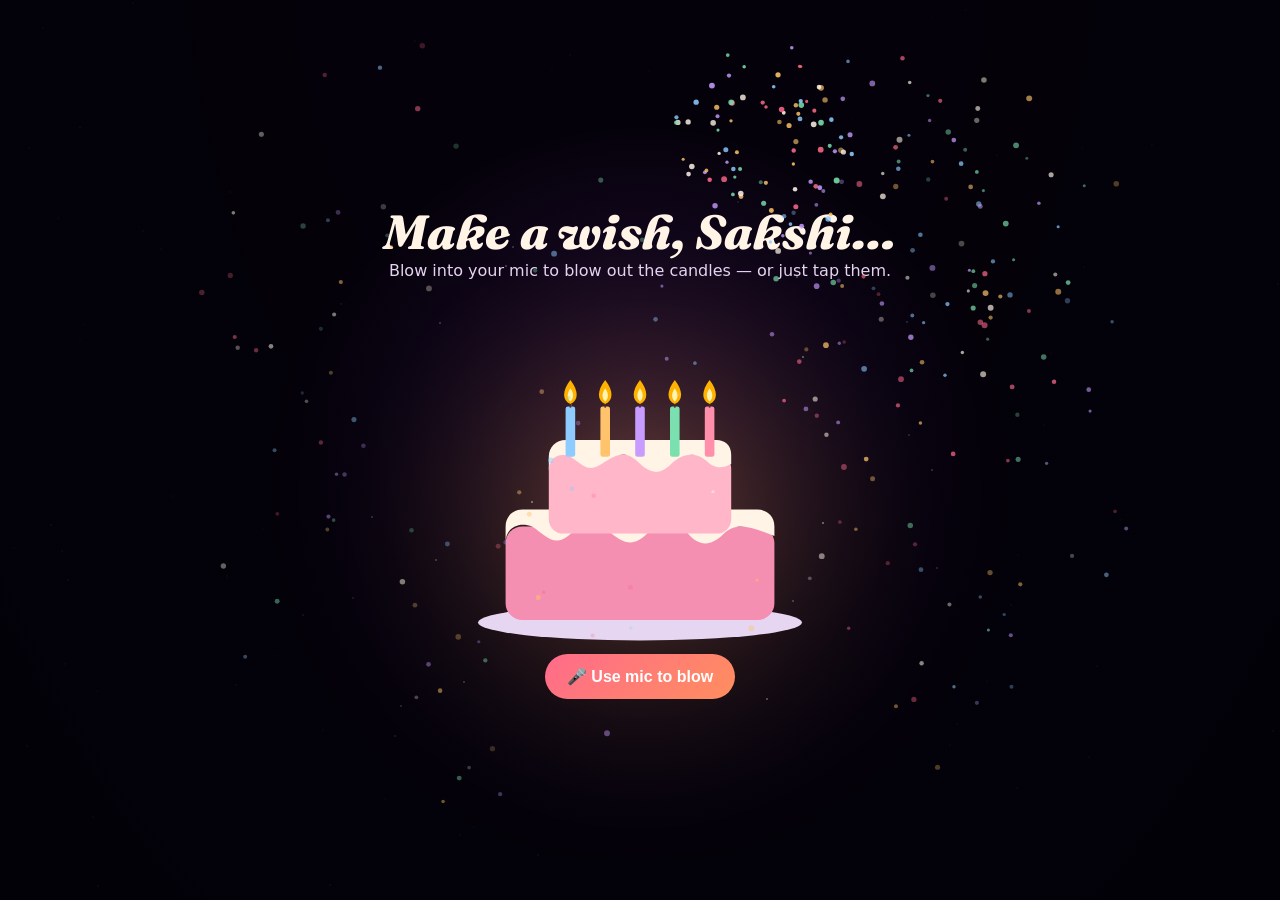
<file: index.html>
<!DOCTYPE html>
<html lang="en">
<head>
<meta charset="UTF-8">
<meta name="viewport" content="width=device-width, initial-scale=1, viewport-fit=cover">
<title>Happy Birthday Sakshi ✨</title>
<link href="https://fonts.googleapis.com/css2?family=Caveat:wght@600&family=Fraunces:ital,wght@1,600;1,800&display=swap" rel="stylesheet">
<style>
:root{--rose:#ff6b8b;--gold:#ffc46b;--cream:#fff4e6;color-scheme:dark}
*{box-sizing:border-box}
html{scroll-behavior:smooth}
body{margin:0;min-height:100vh;color:var(--cream);font-family:system-ui,-apple-system,"Segoe UI",sans-serif;background:radial-gradient(ellipse at 50% -10%,#3d1654,#14081f 55%,#0b0414) fixed;overflow-x:hidden}
[hidden]{display:none!important}
.serif{font-family:"Fraunces",Georgia,serif;font-style:italic}
#fx{position:fixed;inset:0;width:100%;height:100%;pointer-events:none;z-index:90}
#stars{position:fixed;inset:0;pointer-events:none}
#stars i{position:absolute;width:2px;height:2px;border-radius:50%;background:#fff;animation:tw 3s ease-in-out infinite}
@keyframes tw{50%{opacity:.15;transform:scale(.5)}}
section,main{position:relative;z-index:1}
.eyebrow{letter-spacing:.35em;text-transform:uppercase;font-size:.72rem;color:var(--rose)}
.btn{padding:13px 22px;border:0;border-radius:99px;background:linear-gradient(135deg,var(--rose),#ff8e5e);color:#fff;font-weight:700;font-size:1rem;cursor:pointer;transition:transform .2s}
.btn:hover{transform:translateY(-2px) scale(1.03)}
.btn.ghost{background:rgba(255,255,255,.1);border:1px solid rgba(255,255,255,.2)}

/* lock */
#lock{min-height:100vh;display:flex;flex-direction:column;align-items:center;justify-content:center;text-align:center;padding:24px;gap:18px}
.moon{font-size:4rem;animation:bob 4s ease-in-out infinite;filter:drop-shadow(0 0 24px #ffe9a8)}
@keyframes bob{50%{transform:translateY(-10px) rotate(-6deg)}}
#lock h1{font:italic 800 clamp(2rem,7vw,3.6rem)/1.1 Fraunces,Georgia,serif;margin:0}
#lock p{margin:0;color:#cdb9dd;max-width:420px}
.count{display:flex;gap:10px}
.count div{width:72px;padding:12px 0;border-radius:16px;background:rgba(255,255,255,.07);border:1px solid rgba(255,255,255,.1)}
.count b{display:block;font:700 1.9rem Fraunces,serif}
.count small{font-size:.62rem;letter-spacing:.2em;text-transform:uppercase;opacity:.6}
.pill{display:flex;gap:8px;width:min(92vw,400px)}
.pill input{flex:1;min-width:0;padding:13px 18px;border-radius:99px;border:1px solid rgba(255,255,255,.18);background:rgba(255,255,255,.08);color:#fff;font-size:1rem;outline:none}
.pill input{color:#fff!important;-webkit-text-fill-color:#fff;caret-color:#fff;color-scheme:dark;background:#2a1840;font-family:system-ui,sans-serif}
.pill input:-webkit-autofill,.pill input:-webkit-autofill:focus{-webkit-text-fill-color:#fff!important;caret-color:#fff;transition:background-color 99999s;box-shadow:0 0 0 100px #2a1840 inset}
.shake{animation:shake .4s}
@keyframes shake{25%{transform:translateX(-8px)}75%{transform:translateX(8px)}}
#msg{min-height:1.2em;font-size:.9rem;color:#ffb3c4}

/* cake */
#cake{min-height:100vh;display:flex;flex-direction:column;align-items:center;justify-content:center;text-align:center;padding:24px;gap:10px;overflow:hidden}
#cake .shade{position:absolute;inset:0;background:radial-gradient(circle at 50% 55%,rgba(0,0,0,0) 0,rgba(3,1,8,.96) 46%);transition:opacity 1.8s;pointer-events:none;z-index:2}
body.lit #cake .shade{opacity:0}
#cake>*:not(.shade){position:relative;z-index:3}
#cake .glow{position:absolute;z-index:1;width:min(120vw,700px);aspect-ratio:1;top:50%;left:50%;transform:translate(-50%,-38%);background:radial-gradient(circle,rgba(255,170,70,.35),transparent 60%);animation:glow 1.6s ease-in-out infinite alternate;transition:opacity 1s}
body.lit #cake .glow{opacity:0}
@keyframes glow{to{opacity:.7;transform:translate(-50%,-38%) scale(1.06)}}
#cake h2{font:italic 800 clamp(1.8rem,6vw,3rem) Fraunces,Georgia,serif;margin:0}
#cake p{margin:0;color:#e5d3f0}
#cakeSvg{width:min(80vw,360px);cursor:pointer;overflow:visible;margin-top:6px}
.fl,.fi{transform-box:fill-box;transform-origin:50% 100%}
.fl{transition:transform .08s}
.fi{animation:flick .35s ease-in-out infinite alternate}
@keyframes flick{from{transform:scaleY(.88) rotate(-3deg)}to{transform:scaleY(1.1) rotate(3deg)}}
.fl.out{opacity:0;transform:scale(.1)!important;transition:all .5s}
.smoke{fill:#d8cce6;opacity:0;transform-box:fill-box;transform-origin:center;animation:smoke 2.2s ease-out forwards}
@keyframes smoke{10%{opacity:.7}to{opacity:0;transform:translate(8px,-70px) scale(4)}}

/* story */
.hero{min-height:100vh;display:flex;flex-direction:column;align-items:center;justify-content:center;text-align:center;padding:40px 20px;gap:14px}
.hero h1{margin:0;font:italic 600 clamp(1.4rem,5vw,2.2rem) Fraunces,serif;color:var(--gold)}
.hero h2{margin:0;font:italic 800 clamp(3.4rem,17vw,9rem)/1 Fraunces,serif;cursor:pointer;background:linear-gradient(120deg,#ff8fab,#ffc46b,#c79bff,#ff8fab);background-size:300% 100%;-webkit-background-clip:text;background-clip:text;color:transparent;animation:sheen 6s linear infinite}
@keyframes sheen{to{background-position:300% 0}}
.hero h2 span{display:inline-block;opacity:0;transform:translateY(40px) rotate(8deg);animation:pop .7s cubic-bezier(.2,1.6,.4,1) forwards;animation-delay:calc(var(--i)*90ms + .2s)}
@keyframes pop{to{opacity:1;transform:none}}
.hero p{max-width:480px;color:#d8c5e6;margin:0;line-height:1.6}
.row{display:flex;gap:12px;flex-wrap:wrap;justify-content:center;margin-top:8px}
.scrollcue{margin-top:24px;font-size:.8rem;letter-spacing:.2em;color:#a994bb;animation:bob 2s infinite}
.block{padding:70px 20px;text-align:center}
.block h3{font:italic 800 clamp(1.7rem,5vw,2.6rem) Fraunces,serif;margin:8px 0 6px}
.block .sub{color:#b9a5cb;margin:0 0 30px}
.rv{opacity:0;transform:translateY(30px);transition:all .9s}
.rv.in{opacity:1;transform:none}

/* polaroids */
#poly{position:relative;max-width:1000px;margin:0 auto}
.pol{position:absolute;left:0;top:0;width:var(--pw);background:#fff8ee;padding:10px 10px 0;border-radius:3px;box-shadow:0 14px 30px rgba(0,0,0,.55);cursor:grab;user-select:none;-webkit-user-select:none;touch-action:pan-y;margin:0}
.pol:active{cursor:grabbing}
.ph{height:calc(var(--pw)*1.05);overflow:hidden;background:#cfd3de;position:relative}
.pol img{width:100%;height:100%;object-fit:cover;display:block;pointer-events:none;filter:blur(12px) grayscale(1) brightness(.45)}
.pol.dev img{filter:none;transition:filter 2.4s ease}
.ph::after{content:"tap to develop";position:absolute;inset:0;display:flex;align-items:center;justify-content:center;font:600 1.3rem Caveat,cursive;color:#fff;text-shadow:0 2px 8px #000}
.pol.dev .ph::after{display:none}
.pol figcaption{font:600 1.15rem/1.15 Caveat,"Segoe Print",cursive;color:#3b2a2a;padding:8px 4px 12px;min-height:3.4em;display:flex;align-items:center;justify-content:center;opacity:0;transition:opacity 1.6s .8s}
.pol.dev figcaption{opacity:1}

/* letter */
.env{position:relative;width:min(80vw,300px);height:190px;margin:0 auto;cursor:pointer;transition:opacity .6s .5s,transform .6s .5s}
.env .back{position:absolute;inset:0;background:#e6c288;border-radius:10px;box-shadow:0 14px 30px rgba(0,0,0,.5)}
.env .front{position:absolute;inset:0;background:#f8e2b8;border-radius:10px;clip-path:polygon(0 0,50% 52%,100% 0,100% 100%,0 100%)}
.env .flap{position:absolute;left:0;right:0;top:0;height:100px;background:#e9c88f;clip-path:polygon(0 0,100% 0,50% 100%);transform-origin:top;transition:transform .6s}
.env .seal{position:absolute;left:50%;top:78px;transform:translateX(-50%);font-size:2rem;animation:beat 1.2s infinite;z-index:3}
@keyframes beat{50%{transform:translateX(-50%) scale(1.25)}}
.env.open{opacity:0;transform:translateY(20px);pointer-events:none}
.env.open .flap{transform:rotateX(180deg)}
.env.open .seal{display:none}
.paper{max-width:560px;margin:0 auto;max-height:0;overflow:hidden;opacity:0;padding:0 30px;background:#fff4e6 repeating-linear-gradient(transparent 0 37px,#f0dcc0 37px 38px);color:#3b2a2a;border-radius:6px;text-align:left;font:600 1.45rem/38px Caveat,"Segoe Print",cursive;white-space:pre-wrap;box-shadow:0 20px 50px rgba(0,0,0,.5);transition:max-height 1.2s,opacity .8s,padding .8s}
.paper.show{max-height:900px;opacity:1;padding:20px 30px}
.paper.typing::after{content:"▍";animation:blink .7s infinite}
@keyframes blink{50%{opacity:0}}

/* scratch */
.scratch{position:relative;width:min(88vw,340px);height:170px;margin:0 auto;border-radius:18px;overflow:hidden;box-shadow:0 14px 40px rgba(255,107,139,.3)}
.reward{position:absolute;inset:0;display:flex;align-items:center;justify-content:center;text-align:center;padding:18px;background:linear-gradient(135deg,#ffd29a,#ff8fab);color:#3b1030;font:italic 800 1.3rem/1.3 Fraunces,serif}
.reward{white-space:pre-line;border:3px dashed rgba(59,16,48,.45);border-radius:18px;margin:8px;font-size:1.1rem}
.scratch canvas{position:absolute;inset:0;touch-action:none;cursor:crosshair;transition:opacity 1s}
footer{padding:50px 20px 70px;text-align:center;color:#a994bb}
footer button{background:none;border:0;font-size:2.4rem;cursor:pointer;animation:beat2 1.3s infinite}
@keyframes beat2{50%{transform:scale(1.2)}}
.balloon{position:fixed;bottom:-80px;z-index:80;pointer-events:none;animation:up linear forwards}
@keyframes up{to{transform:translate(var(--dx),-115vh) rotate(var(--rt))}}
#mute{position:fixed;right:16px;bottom:16px;z-index:95;width:46px;height:46px;border-radius:50%;border:1px solid rgba(255,255,255,.25);background:rgba(20,8,31,.7);color:#fff;font-size:1.3rem;cursor:pointer;backdrop-filter:blur(6px)}
@media(prefers-reduced-motion:reduce){*{animation-duration:.01ms!important;animation-iteration-count:1!important}}
</style>
</head>
<body>
<canvas id="fx"></canvas>
<audio id="bg" src="song.mp3" loop preload="auto"></audio>
<button id="mute" hidden aria-label="Toggle music">🔊</button>
<div id="stars"></div>

<!-- 1. LOCK -->
<section id="lock">
  <div class="moon">🌙</div>
  <div class="eyebrow">A surprise is sleeping here</div>
  <h1>Not yet… but almost ✨</h1>
  <p>Wait for midnight and it wakes up on its own. Or whisper the secret word.</p>
  <div class="count">
    <div><b id="cd">0</b><small>days</small></div><div><b id="ch">0</b><small>hrs</small></div>
    <div><b id="cm">0</b><small>min</small></div><div><b id="cs">0</b><small>sec</small></div>
  </div>
  <div class="pill" id="pill"><input id="code" placeholder="Secret word" autocomplete="off"><button class="btn" id="go">Open</button></div>
  <div id="msg"></div>
</section>

<!-- 2. CAKE -->
<section id="cake" hidden>
  <div class="glow"></div><div class="shade"></div>
  <div id="wish">
    <h2>Make a wish, <span id="n1"></span>…</h2>
    <p>Blow into your mic to blow out the candles — or just tap them.</p>
  </div>
  <svg id="cakeSvg" viewBox="0 0 300 290" aria-label="Birthday cake">
    <ellipse cx="150" cy="272" rx="135" ry="15" fill="#e6d6f1"/>
    <rect x="38" y="192" width="224" height="78" rx="14" fill="#f48fb1"/>
    <path d="M38 206c0-14 12-18 22-14 10 6 18 18 30 8s22-14 34-4 20 14 32 2 24-12 34 0 20 10 30 0 22-6 42 2v-8c0-10-8-14-14-14H52c-8 0-14 6-14 14z" fill="#fff4e6"/>
    <rect x="74" y="132" width="152" height="66" rx="12" fill="#ffb6c8"/>
    <path d="M74 146c0-12 10-16 18-12 10 6 14 14 26 6s20-12 30-2 18 12 28 2 22-10 30-2 16 4 20 2v-8c0-8-6-12-12-12H88c-8 0-14 6-14 14z" fill="#fff4e6"/>
    <g id="sprk"></g><g id="cand"></g>
  </svg>
  <button class="btn" id="micBtn">🎤 Use mic to blow</button>
</section>

<!-- 3. STORY -->
<main id="story" hidden>
  <header class="hero">
    <h1>Happy Birthday</h1>
    <h2 id="name" title="tap me"></h2>
    <p>A little celebration for the sweetest smile, the warmest heart and the cutest soul. Scroll down — there’s more hiding in here.</p>
    <div class="row"><button class="btn" id="song">🎵 Play the birthday song</button><button class="btn ghost" id="fw">🎆 Fireworks</button></div>
    <div class="scrollcue">SCROLL ↓</div>
  </header>

  <section class="block rv">
    <div class="eyebrow">Our memories</div>
    <h3>Tap to develop. Drag to rearrange.</h3>
    <p class="sub">Every photo is still blurry — bring them back to life.</p>
    <div id="poly"></div>
  </section>

  <section class="block rv">
    <div class="eyebrow">Just for you</div>
    <h3>You’ve got mail 💌</h3>
    <p class="sub">Tap the envelope.</p>
    <div class="env" id="env"><div class="back"></div><div class="front"></div><div class="flap"></div><div class="seal">❤️</div></div>
    <div class="paper" id="paper"></div>
  </section>

  <section class="block rv">
    <div class="eyebrow">One last thing</div>
    <h3>A gift, hidden under silver</h3>
    <p class="sub">Scratch it with your finger.</p>
    <div class="scratch"><div class="reward" id="reward"></div><canvas id="sc" width="340" height="170"></canvas></div>
  </section>

  <footer><button id="heart" aria-label="more magic">💖</button><p>Made with love, only for <span id="n2"></span>.</p></footer>
</main>

<script>
/* ====== EDIT ME ====== */
const CFG = {
  name: 'Sakshi',
  from: 'Vasu',
  unlock: '2026-10-30T00:00:00',   // local time of whoever opens it
  code: 'loveyou3018',
  photos: [
    ['smile.jpg',    'that laugh. my favourite sound.'],
    ['WOAH.jpg',     'any table is the best table with you'],
    ['deep hug.jpg', 'the way you hug me feels like home'],
    ['AXAA.jpg',     'the smile that fixes my whole day'],
    ['3 BESTIES.jpg','peace, love & a tiny bit of chaos'],
    ['brr.jpg',      'my favourite place to stand: next to you'],
    ['BOOP.jpg',     'caught you being cute by the lake', 'contain'],
    ['cutie.jpg',    'a little chaos, a lot of love'],
    ['moment.jpg',   'even rain looks good with you'],
    ['uff.jpg',      'uff. this one’s just for us']
  ],
  letter: `Dear ${'Sakshi'},

Happy birthday, my favourite person.
You turn ordinary days into the ones
I remember: a laugh, a hug, a little chaos.

Thank you for being my home, my peace
and my favourite person to be silly with.

This year felt like a roller coaster,
with its highs, its drops and its loops,
but you made every part of it worth riding.
I wish I could hug you in person today,
so until then, this page is my hug.

Always yours,
`,
  gift: '🎟️ COUPON\nOne video date, fully planned by me.\nYou pick the food, the movie and the games.\nValid whenever you want, no expiry.'
};
/* ===================== */

const $ = s => document.querySelector(s), rnd = (a,b) => a + Math.random()*(b-a);
$('#n1').textContent = $('#n2').textContent = CFG.name;
for (let i=0;i<90;i++){const s=document.createElement('i');s.style.cssText=`left:${rnd(0,100)}vw;top:${rnd(0,100)}vh;animation-delay:${rnd(0,3)}s;opacity:${rnd(.3,1)}`;$('#stars').appendChild(s)}

/* ---- particles ---- */
const cv=$('#fx'),cx=cv.getContext('2d');let P=[],running=false;
const fit=()=>{cv.width=innerWidth;cv.height=innerHeight};fit();addEventListener('resize',fit);
const COL=['#ff6b8b','#ffc46b','#8ecbff','#c79bff','#7be0b0','#fff4e6'];
function burst(x,y,n=60,spark=false){
  for(let i=0;i<n;i++){const a=rnd(0,6.283),v=spark?rnd(2,7):rnd(3,10);
    P.push({x,y,vx:Math.cos(a)*v,vy:Math.sin(a)*v-(spark?0:4),g:spark?.05:.22,l:1,d:spark?rnd(.008,.014):rnd(.006,.012),r:spark?rnd(1.5,3):rnd(4,8),c:COL[i%COL.length],rot:rnd(0,6),vr:rnd(-.3,.3),s:spark})}
  if(!running){running=true;requestAnimationFrame(loop)}
}
function loop(){
  cx.clearRect(0,0,cv.width,cv.height);P=P.filter(p=>p.l>0&&p.y<cv.height+30);
  for(const p of P){p.vx*=.985;p.vy+=p.g;p.x+=p.vx;p.y+=p.vy;p.l-=p.d;p.rot+=p.vr;cx.globalAlpha=Math.max(p.l,0);cx.fillStyle=p.c;
    if(p.s){cx.beginPath();cx.arc(p.x,p.y,p.r,0,6.283);cx.fill()}
    else{cx.save();cx.translate(p.x,p.y);cx.rotate(p.rot);cx.fillRect(-p.r,-p.r/2,p.r*2,p.r);cx.restore()}}
  cx.globalAlpha=1;
  if(P.length)requestAnimationFrame(loop);else{running=false;cx.clearRect(0,0,cv.width,cv.height)}
}
const fireworks=(n=6)=>{for(let i=0;i<n;i++)setTimeout(()=>burst(rnd(.12,.88)*innerWidth,rnd(.1,.5)*innerHeight,80,true),i*350)};
function balloons(n=14){for(let i=0;i<n;i++){const b=document.createElement('div');b.className='balloon';b.textContent='🎈';
  b.style.cssText=`left:${rnd(2,92)}vw;font-size:${rnd(2,3.6)}rem;animation-duration:${rnd(6,10)}s;animation-delay:${rnd(0,2.5)}s;--dx:${rnd(-60,60)}px;--rt:${rnd(-20,20)}deg`;
  b.addEventListener('animationend',()=>b.remove());document.body.appendChild(b)}}

/* ---- birthday tune (Web Audio) ---- */
function tune(){
  const AC=window.AudioContext||window.webkitAudioContext;if(!AC)return;const c=new AC();
  const F={C:261.63,D:293.66,E:329.63,F:349.23,G:392,A:440,B:493.88,C2:523.25,D2:587.33,E2:659.25,F2:698.46,G2:783.99};
  const S=[['G',.75],['G',.25],['A',1],['G',1],['C2',1],['B',2],['G',.75],['G',.25],['A',1],['G',1],['D2',1],['C2',2],
    ['G',.75],['G',.25],['G2',1],['E2',1],['C2',1],['B',1],['A',1],['F2',.75],['F2',.25],['E2',1],['C2',1],['D2',1],['C2',2.5]];
  let t=c.currentTime+.05;const beat=.42;
  for(const [n,b] of S){const o=c.createOscillator(),g=c.createGain();o.type='triangle';o.frequency.value=F[n];
    o.connect(g);g.connect(c.destination);g.gain.setValueAtTime(.0001,t);g.gain.exponentialRampToValueAtTime(.18,t+.03);
    g.gain.exponentialRampToValueAtTime(.0001,t+b*beat*.95);o.start(t);o.stop(t+b*beat);t+=b*beat}
  setTimeout(()=>c.close(),(t-c.currentTime)*1000+400);
}

/* ---- background music ---- */
const bg=$('#bg');bg.volume=.5;
function startBg(){bg.play().catch(()=>{});$('#mute').hidden=false}
$('#mute').onclick=()=>{bg.muted=!bg.muted;$('#mute').textContent=bg.muted?'🔇':'🔊'};

/* ---- stage 1: lock ---- */
const T=new Date(CFG.unlock);let stage='lock';
function toCake(){
  if(stage!=='lock')return;stage='cake';
  $('#lock').hidden=true;$('#cake').hidden=false;scrollTo(0,0);fireworks(4);
}
function tick(){
  const d=T-new Date();if(d<=0){toCake();return}
  const s=Math.floor(d/1000);
  $('#cd').textContent=Math.floor(s/86400);$('#ch').textContent=Math.floor(s%86400/3600);
  $('#cm').textContent=Math.floor(s%3600/60);$('#cs').textContent=s%60;
}
setInterval(tick,250);tick();
if(location.search.includes('open'))toCake();
function tryCode(){
  const norm=s=>s.toLowerCase().replace(/[^a-z0-9]/g,'');
  if(norm($('#code').value)===norm(CFG.code))return toCake();
  $('#msg').textContent='Hmm, that’s not it. Think of what you mean to me 😉';
  const p=$('#pill');p.classList.remove('shake');void p.offsetWidth;p.classList.add('shake');
}
$('#go').addEventListener('click',()=>{tryCode()});
$('#code').addEventListener('keydown',e=>{if(e.key==='Enter')tryCode()});

/* ---- stage 2: cake ---- */
const cand=$('#cand'),NS='http://www.w3.org/2000/svg';
[92,121,150,179,208].forEach((x,i)=>{
  cand.insertAdjacentHTML('beforeend',`<rect x="${x-4}" y="92" width="8" height="42" rx="2" fill="${['#8ecbff','#ffc46b','#c79bff','#7be0b0','#ff8fab'][i]}"/>
  <rect x="${x-.7}" y="84" width="1.4" height="9" fill="#4a2a2a"/>
  <g transform="translate(${x},86)"><g class="fl"><g class="fi"><path d="M0-16C7-7 7 1 0 4-7 1-7-7 0-16z" fill="#ffb300"/><path d="M0-9C3-5 3-1 0 2-3-1-3-5 0-9z" fill="#fff3b0"/></g></g></g>`);
});
const flames=[...document.querySelectorAll('.fl')];let out=false,mic=null;
const lean=lv=>flames.forEach((f,i)=>f.style.transform=`skewX(${lv*(18+i*3)}deg) scaleY(${1-lv*.35})`);
function blowOut(){
  if(out)return;out=true;mic&&mic.stop();
  flames.forEach(f=>f.classList.add('out'));
  [92,121,150,179,208].forEach((x,i)=>{for(let k=0;k<2;k++){const c=document.createElementNS(NS,'circle');c.setAttribute('cx',x);c.setAttribute('cy',80);c.setAttribute('r',3);c.setAttribute('class','smoke');c.style.animationDelay=(k*.5+i*.05)+'s';$('#sprk').appendChild(c)}});
  $('#wish').innerHTML='<h2>Wish made. ✨</h2><p>Now… turn the lights on.</p>';
  $('#micBtn').hidden=true;
  setTimeout(()=>{document.body.classList.add('lit');burst(innerWidth/2,innerHeight*.45,120);balloons();startBg()},1000);
  setTimeout(openStory,3600);
}
$('#cakeSvg').onclick=blowOut;
$('#micBtn').onclick=async()=>{
  try{
    const s=await navigator.mediaDevices.getUserMedia({audio:true}),c=new (window.AudioContext||window.webkitAudioContext)(),a=c.createAnalyser();
    a.fftSize=1024;c.createMediaStreamSource(s).connect(a);const buf=new Float32Array(a.fftSize);
    let acc=0,last=performance.now(),alive=true;
    mic={stop(){alive=false;s.getTracks().forEach(t=>t.stop());c.close()}};
    $('#micBtn').textContent='🎤 Listening… blow!';
    (function f(now){if(!alive)return;const dt=(now-last)/1000;last=now;a.getFloatTimeDomainData(buf);
      let r=0;for(const v of buf)r+=v*v;r=Math.sqrt(r/buf.length);lean(Math.min(1,r*5));
      acc=Math.max(0,acc+(r>.1?dt:-dt*.6));if(acc>.5)blowOut();requestAnimationFrame(f)})(last);
  }catch(e){$('#micBtn').textContent='No mic? Just tap the flames 👆'}
};

/* ---- stage 3: story ---- */
let built=false;
function openStory(){
  stage='story';$('#story').hidden=false;
  if(!built){built=true;buildName();buildPolaroids();buildScratch()}
  layout();
  const io=new IntersectionObserver(es=>es.forEach(e=>e.isIntersecting&&e.target.classList.add('in')),{threshold:.15});
  document.querySelectorAll('.rv').forEach(el=>io.observe(el));
  $('#story').scrollIntoView({behavior:'smooth'});
}
function buildName(){
  $('#name').innerHTML=[...CFG.name].map((ch,i)=>`<span style="--i:${i}">${ch}</span>`).join('');
  $('#name').onclick=()=>fireworks(3);
}
$('#song').onclick=()=>{bg.volume=.1;tune();setTimeout(()=>bg.volume=.5,11000)};
$('#fw').onclick=()=>{fireworks(6);balloons(8)};
$('#heart').onclick=()=>{fireworks(5);balloons(10)};

/* polaroids: tap = develop, drag = move */
const poly=$('#poly'),pols=[];let z=10;
const place=(el,s)=>el.style.transform=`translate(${s.x}px,${s.y}px) rotate(${s.r}deg)`;
function buildPolaroids(){
  CFG.photos.forEach(([src,cap,fit],i)=>{
    const el=document.createElement('figure');el.className='pol';
    el.innerHTML=`<div class="ph"><img src="${encodeURI(src)}" alt="${cap}" draggable="false" ${fit?`style="object-fit:${fit}"`:''}></div><figcaption>${cap}</figcaption>`;
    const s={x:0,y:0,r:rnd(-8,8)};pols.push([el,s]);poly.appendChild(el);
    let sx,sy,ox,oy,moved=0;
    el.addEventListener('pointerdown',e=>{sx=e.clientX;sy=e.clientY;ox=s.x;oy=s.y;moved=0;el.setPointerCapture(e.pointerId);el.style.zIndex=++z});
    el.addEventListener('pointermove',e=>{if(!el.hasPointerCapture(e.pointerId))return;const dx=e.clientX-sx,dy=e.clientY-sy;moved=Math.max(moved,Math.abs(dx)+Math.abs(dy));s.x=ox+dx;s.y=oy+dy;place(el,s)});
    el.addEventListener('pointerup',()=>{if(moved<8&&!el.classList.contains('dev')){el.classList.add('dev');const b=el.getBoundingClientRect();burst(b.left+b.width/2,b.top+b.height/2,18,true)}});
  });
}
function layout(){
  const W=poly.clientWidth,pw=W<560?150:200,cols=Math.max(2,Math.floor(W/(pw*.82))),rows=Math.ceil(pols.length/cols),rh=pw*1.52*.86;
  poly.style.setProperty('--pw',pw+'px');poly.style.height=(rows*rh+pw*.5)+'px';
  pols.forEach(([el,s],i)=>{const c=i%cols,r=Math.floor(i/cols);
    s.x=cols>1?c*(W-pw-20)/(cols-1)+rnd(-8,8):0;s.x=Math.max(0,s.x);s.y=r*rh+rnd(-10,10)+(c%2?18:0);place(el,s)});
}
addEventListener('resize',()=>{if(built)layout()});

/* letter */
$('#env').onclick=function(){
  this.classList.add('open');const p=$('#paper');
  setTimeout(()=>{p.classList.add('show','typing');let i=0;const txt=CFG.letter+CFG.from;
    (function t(){p.textContent=txt.slice(0,++i);if(i<txt.length)setTimeout(t,32);else p.classList.remove('typing')})()},800);
};

/* scratch card */
function buildScratch(){
  $('#reward').textContent=CFG.gift;
  const c=$('#sc'),g=c.getContext('2d');
  const gr=g.createLinearGradient(0,0,340,170);gr.addColorStop(0,'#cfd3de');gr.addColorStop(.5,'#f4f5fa');gr.addColorStop(1,'#a9aebd');
  g.fillStyle=gr;g.fillRect(0,0,340,170);g.fillStyle='#7c8194';g.font='700 22px Fraunces,Georgia,serif';g.textAlign='center';g.fillText('✨ scratch here ✨',170,92);
  let down=false,n=0,done=false;
  const at=e=>{const r=c.getBoundingClientRect();return[(e.clientX-r.left)*340/r.width,(e.clientY-r.top)*170/r.height]};
  const dot=e=>{const[x,y]=at(e);g.globalCompositeOperation='destination-out';g.beginPath();g.arc(x,y,20,0,6.283);g.fill();
    if(++n%8===0&&!done){const d=g.getImageData(0,0,340,170).data;let k=0;for(let i=3;i<d.length;i+=64)if(d[i]===0)k++;
      if(k/(d.length/64)>.5){done=true;c.style.opacity=0;const b=c.getBoundingClientRect();burst(b.left+b.width/2,b.top+b.height/2,100);fireworks(3)}}};
  c.addEventListener('pointerdown',e=>{down=true;c.setPointerCapture(e.pointerId);dot(e)});
  c.addEventListener('pointermove',e=>down&&dot(e));
  c.addEventListener('pointerup',()=>down=false);
}
</script>
</body>
</html>
</file>
